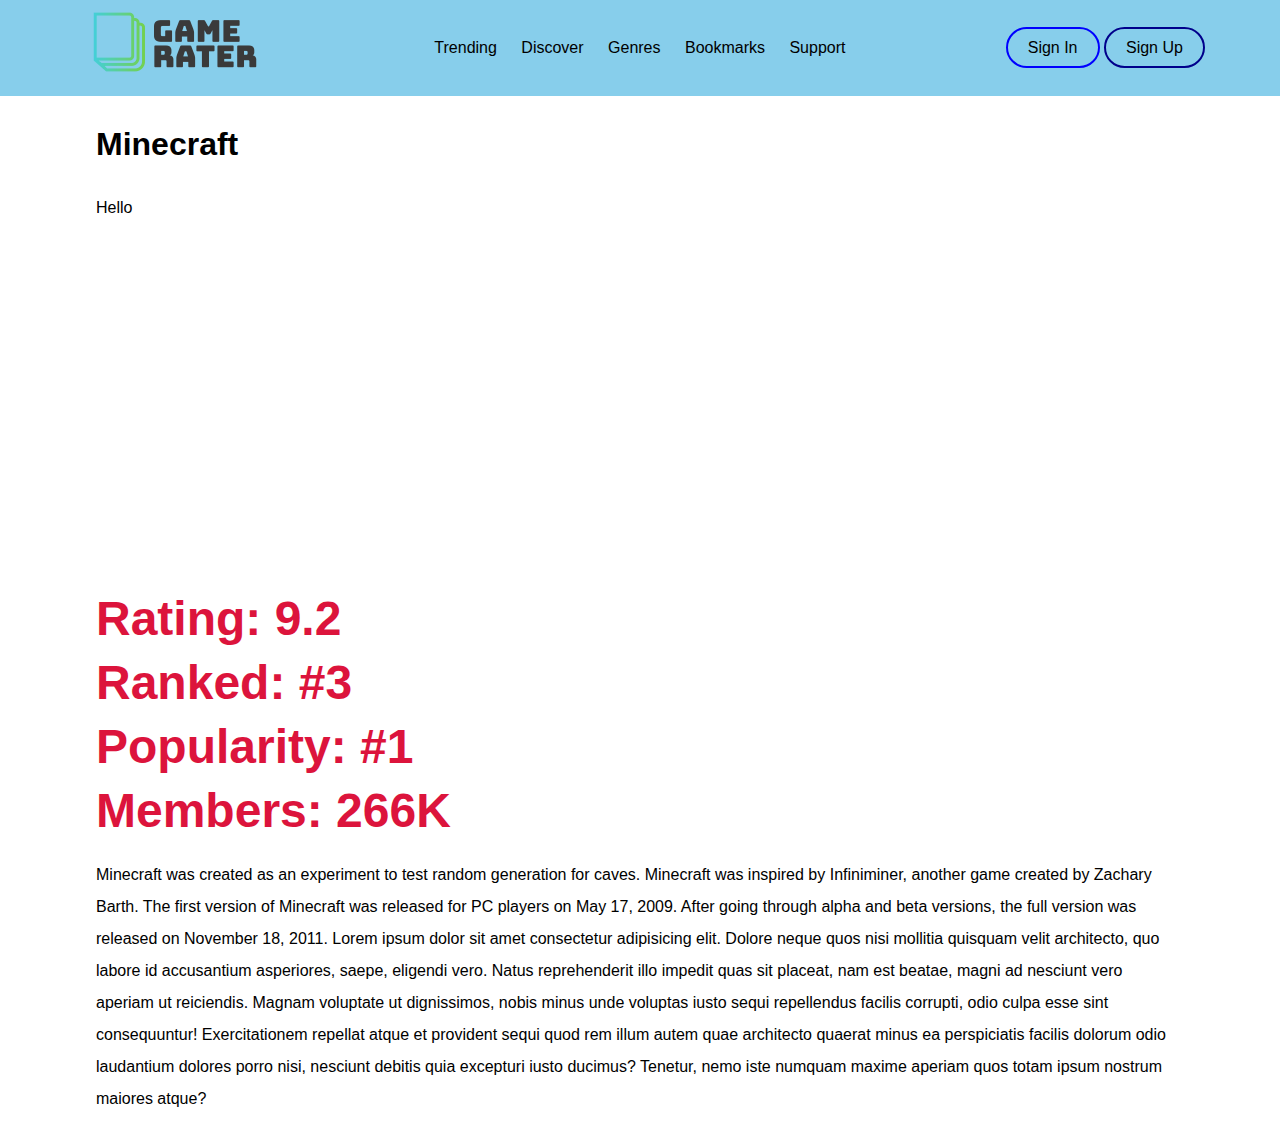
<file: minecraft.html>
<!DOCTYPE html>
<html lang="en">
  <head>
    <meta charset="UTF-8" />
    <meta http-equiv="X-UA-Compatible" content="IE=edge" />
    <meta name="viewport" content="width=device-width, initial-scale=1.0" />
    <title>Document</title>
    <link rel="stylesheet" href="style.css" />
    <link rel="stylesheet" href="minecraft.css" />
  </head>
  <body>
    <header>
      <a href="index.html"
        ><img src="assets/images/Game rater logo.png" alt="logo"
      /></a>
      <ul class="nav">
        <a href="#"><li>Trending</li></a>
        <a href="#"><li>Discover</li></a>
        <a href="#"><li>Genres</li></a>
        <a href="#"><li>Bookmarks</li></a>
        <a href="#support"><li>Support</li></a>
      </ul>
      <ul>
        <a href="sign-in.html" class="sign-in sign"><li>Sign In</li></a>
        <a href="sign-up.html" class="sign-up sign"><li>Sign Up</li></a>
      </ul>
    </header>
    <main>
      <article class="game">
        <h1>Minecraft</h1>

        <section class="sticky">Hello</section>

        <iframe
          width="560"
          height="315"
          src="https://www.youtube.com/embed/MmB9b5njVbA"
          title="YouTube video player"
          frameborder="0"
          allow="accelerometer; autoplay; clipboard-write; encrypted-media; gyroscope; picture-in-picture"
          allowfullscreen
        ></iframe>

        <h1 class="rating">Rating: 9.2</h1>

        <h1 class="ranked">Ranked: #3</h1>

        <h1 class="popularity">Popularity: #1</h1>

        <h1 class="members">Members: 266K</h1>

        <p>
          Minecraft was created as an experiment to test random generation for
          caves. Minecraft was inspired by Infiniminer, another game created by
          Zachary Barth. The first version of Minecraft was released for PC
          players on May 17, 2009. After going through alpha and beta versions,
          the full version was released on November 18, 2011. Lorem ipsum dolor
          sit amet consectetur adipisicing elit. Dolore neque quos nisi mollitia
          quisquam velit architecto, quo labore id accusantium asperiores,
          saepe, eligendi vero. Natus reprehenderit illo impedit quas sit
          placeat, nam est beatae, magni ad nesciunt vero aperiam ut reiciendis.
          Magnam voluptate ut dignissimos, nobis minus unde voluptas iusto sequi
          repellendus facilis corrupti, odio culpa esse sint consequuntur!
          Exercitationem repellat atque et provident sequi quod rem illum autem
          quae architecto quaerat minus ea perspiciatis facilis dolorum odio
          laudantium dolores porro nisi, nesciunt debitis quia excepturi iusto
          ducimus? Tenetur, nemo iste numquam maxime aperiam quos totam ipsum
          nostrum maiores atque?
        </p>
      </article>
    </main>
  </body>
</html>
</file>
<file: style.css>
* {
  padding: 0;
  margin: 0;

  scroll-behavior: smooth;
  box-sizing: border-box;

  font-family: Arial, Helvetica, sans-serif;
}

a,
li {
  text-decoration: none;
  list-style-type: none;
  color: black;
}

/* Header section */

header {
  /* border: 3px solid green; */
  background-color: skyblue;

  display: grid;
  grid-auto-flow: column;

  place-items: center;

  position: sticky;
  top: 0px;
}

header ul li {
  display: inline;

  padding: 10px;
}

header .nav li:hover {
  text-decoration: underline;
}

.sign {
  border-radius: 50px;
  padding: 10px;
}

.sign-in {
  color: blue;
  border: 2px solid blue;
}
.sign-in li:hover,
.sign-in:hover,
.sign-in:hover li {
  color: #fff;
  background-color: blue;
}

.sign-up {
  color: darkblue;
  border: 2px solid darkblue;
}
.sign-up li:hover,
.sign-up:hover,
.sign-up:hover li {
  color: white;
  background-color: darkblue;
}

/* Welcome section */

article.welcome {
  color: white;
  background: linear-gradient(90deg, royalblue, purple);

  display: grid;
  gap: 20px;

  place-items: center;

  padding: 50px;
}

.welcome h1 {
  font-size: 8rem;
  text-align: center;
}

.welcome p {
  margin-bottom: 4rem;
}

.welcome h1,
.welcome h2,
.welcome p {
  margin-right: 6rem;
  margin-left: 6rem;
}

/* aside section */

.wrapper {
  display: grid;
  grid-template-columns: 150px 1fr;

  /* margin-right: 4rem;
  margin-left: 4rem; */
  margin: 2rem 4rem 4rem 4rem;

  grid-gap: 10px;

  padding: 10px;
}

aside {
  display: grid;
  grid-auto-rows: auto 1fr;
}

.sort {
  padding: 10px;

  border-radius: 10px;

  border: 1px solid skyblue;
  box-shadow: 2px 1px 0px skyblue;
}

.sort form {
  padding: 10px;
}

/* Main section */

main {
  display: grid;
  grid-template-columns: auto auto;

  grid-gap: 10px;
}

main .card {
  padding: 10px;

  border: 1px solid lightgray;
  border-radius: 10px;

  box-shadow: 1px 1px 1px 0 gray;

  display: grid;
  grid-template:
    "img info" auto /
    auto 1fr;

  grid-gap: 10px;

  background-color: white;

  width: fit-content;
}

main .card img {
  grid-area: img;

  border-radius: 10px;
}

main .card .info {
  grid-area: info;
  display: grid;
  grid-template:
    "card-heading" auto
    "stats" auto
    "rate" auto/
    1fr;

  place-items: center;
}

main .card .info .card-heading {
  grid-area: card-heading;
}

main .card .rate {
  grid-area: rate;
}

main .card .info .stats {
  grid-area: stats;

  display: grid;
  grid-template:
    "rating ranked popularity members rate" auto/
    auto auto auto auto auto;

  place-items: center;
}

.card .rating {
  grid-area: rating;
}

.card .ranked {
  grid-area: ranked;
}

.card .popularity {
  grid-area: popularity;
}

.card .members {
  grid-area: members;
}

.card .rate {
  grid-area: rate;

  display: grid;
  place-items: center;

  border-radius: 10px;

  padding: 10px;

  width: 100%;

  background: linear-gradient(90deg, skyblue, lime);
}

main .stats ul {
  padding: 0 5px;
}

main .border-right {
  border-right: 1px solid darkblue;
}

/* Footer section */

footer {
  background-color: skyblue;

  display: grid;
  grid-auto-rows: auto;

  place-items: center;

  grid-gap: 20px;

  padding: 10px;
  padding-bottom: 4rem;
}

footer ul li {
  display: inline;
  padding: 10px;
}
</file>
<file: minecraft.css>
* {
  line-height: 2rem;
}

.game {
  margin: 2rem 6rem;

  display: grid;
  grid-gap: 2rem;
}

.rating,
.ranked,
.popularity,
.members {
  font-size: 3rem;
  color: crimson;
}
</file>
